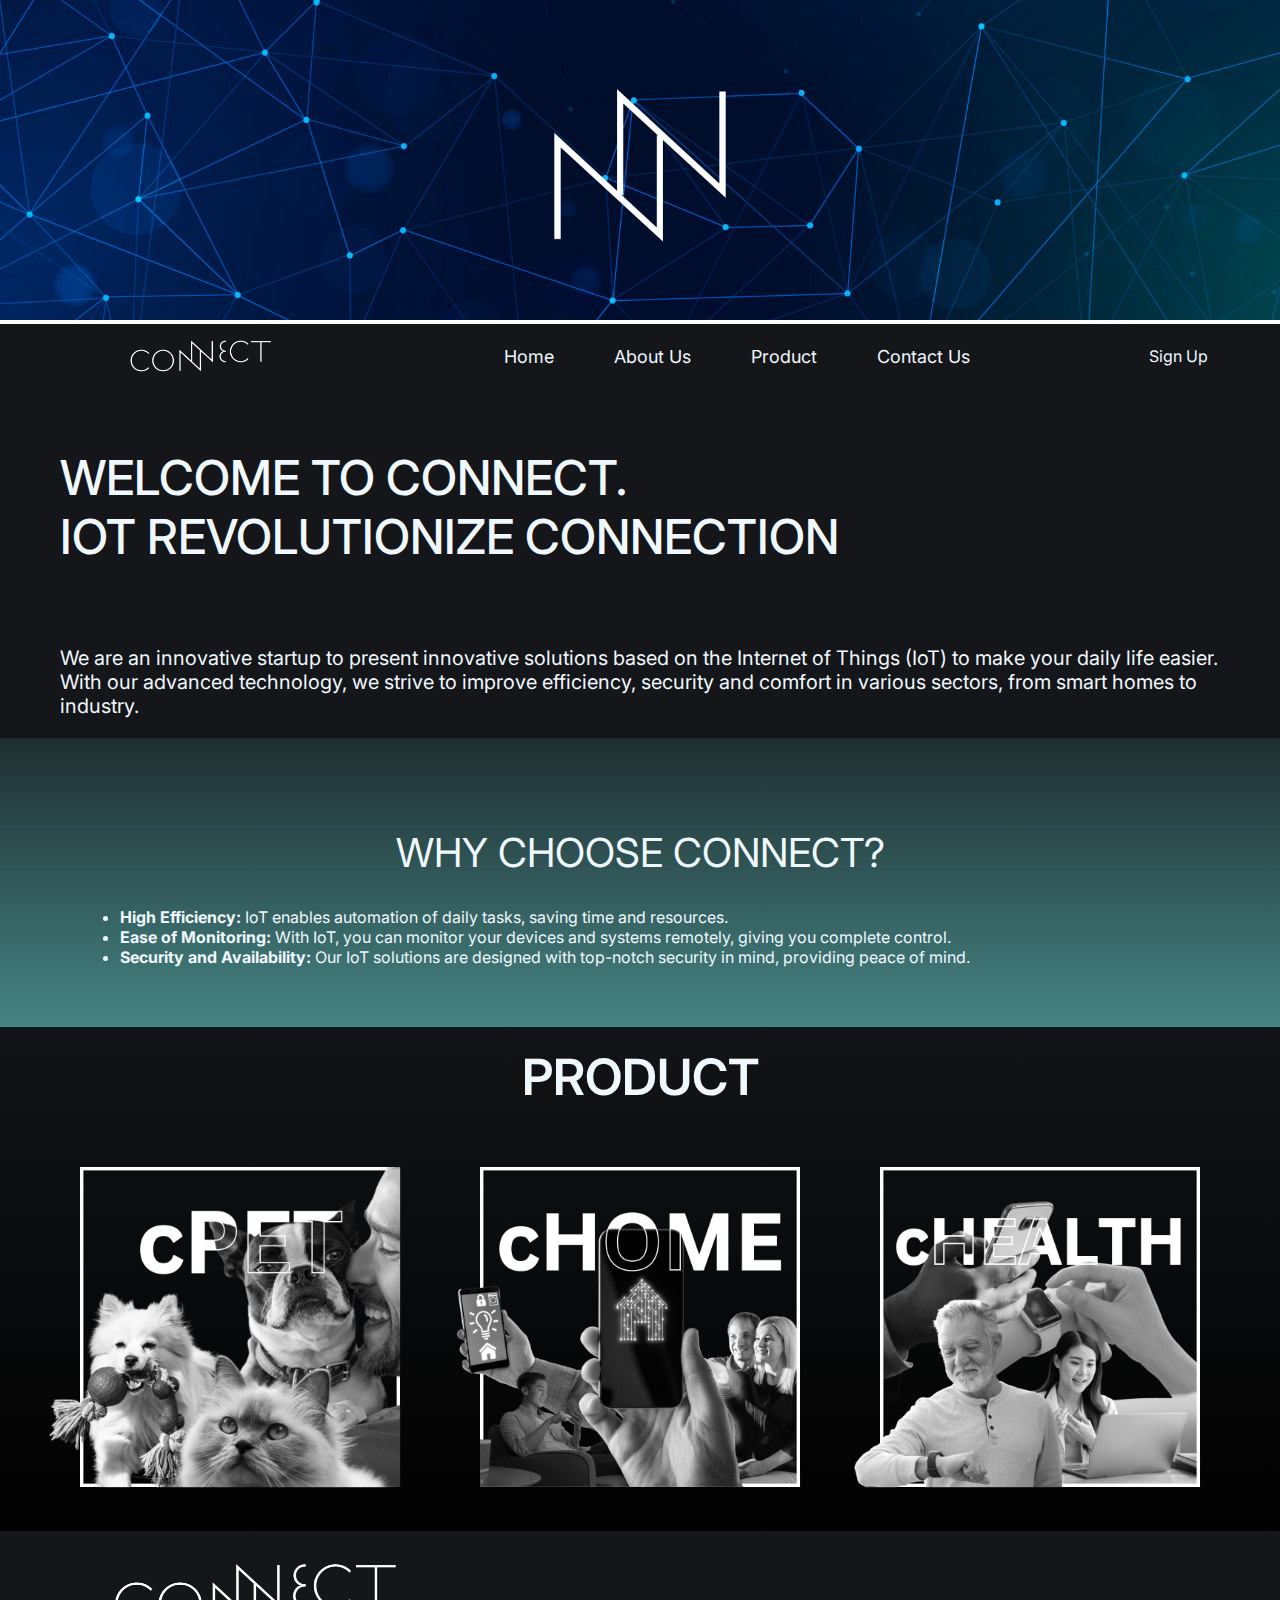
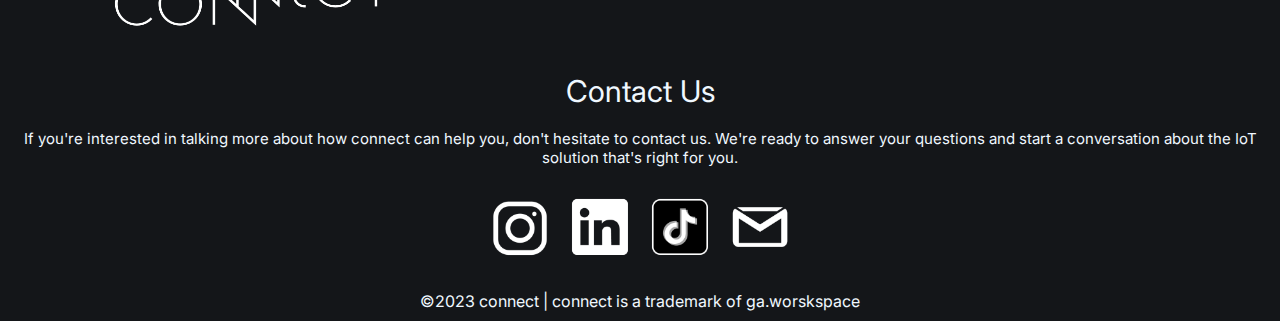
<file: Posttest 2/index.html>
<!DOCTYPE html>
<html lang="en">
<head>
     <meta charset="UTF-8">
     <meta name="viewport" content="width=device-width, initial-scale=1.0">
     <title>Home - Connect</title>
     <link rel="stylesheet" href="posttest2.css">
</head>
<body>
     <header>
          <img src="Aset/header.png" alt="#">
     </header>
     <nav>
          <img src="Aset/connect - tulisan.png" alt="#">
          <div class="items">
               <table>
                    <a href="index.html">Home</a>
                    <a href="about us.html">About Us</a>
                    <a href="#product">Product</a>
                    <a href="#footer">Contact Us</a>
               </table>     
          </div>
          <div class="daftar">
               <a href="">Sign Up</a>
          </div>
     </nav>
     <section>
          <div class="welcome">
               WELCOME TO CONNECT. <br>
               IOT REVOLUTIONIZE CONNECTION
          </div>
          <div class="weAre">
               <p>We are an innovative startup to present innovative solutions based on the Internet of Things (IoT) to make your daily life easier. With our advanced technology, we strive to improve efficiency, security and comfort in various sectors, from smart homes to industry.  </p>
          </div>
          <div class="why">
               <!-- <img src="Aset/Rectangle 1.png" alt=""> -->
               <div class="atas">
                    WHY CHOOSE CONNECT?
               </div>
               <div class="bawah">
                    <Ul>
                         <li><p><b>High Efficiency: </b>IoT enables automation of daily tasks, saving time and resources.</p></li>
                         <li><p><b>Ease of Monitoring:</b> With IoT, you can monitor your devices and systems remotely, giving you complete control.</p></li>
                         <li><p><b>Security and Availability:</b> Our IoT solutions are designed with top-notch security in mind, providing peace of mind.</p></li>
                    </Ul>
               </div>
          </div>
          <div id = "product" class="product">
               <div class="atas">
                    <p>PRODUCT</p>
               </div>
               <div class="bawah">
                    <a href=""><img src="Aset/1.png" alt=""></a>
                    <a href=""><img src="Aset/2.png" alt=""></a>
                    <a href=""><img src="Aset/3.png" alt=""></a>
               </div>
          </div>
     </section>
     <footer id="footer">
          <div class="logo">
               <img src="Aset/connect - tulisan.png" alt="Connect">
          </div>
          <div class="contactus">
               <div class="atas">
                    <p>Contact Us</p>
               </div>
               <div class="bawah">
                    <p>If you're interested in talking more about how connect can help you, don't hesitate to contact us. We're ready to answer your questions and start a conversation about the IoT solution that's right for you.</p>
               </div>
          </div> 
          <div class="sosmed">
               <a href=""><img src="Aset/instagram.png" alt=""></a>
               <a href=""><img src="Aset/Linkedin.png" alt=""></a>
               <a href=""><img src="Aset/tiktok.png" alt=""></a>
               <a href=""><img src="Aset/gmail.png" alt=""></a>
          </div>
          <div class="copyright">
               <p>©2023 connect | connect is a trademark of ga.worskspace</p>
          </div>
     </footer>
</body>
</html>
</file>
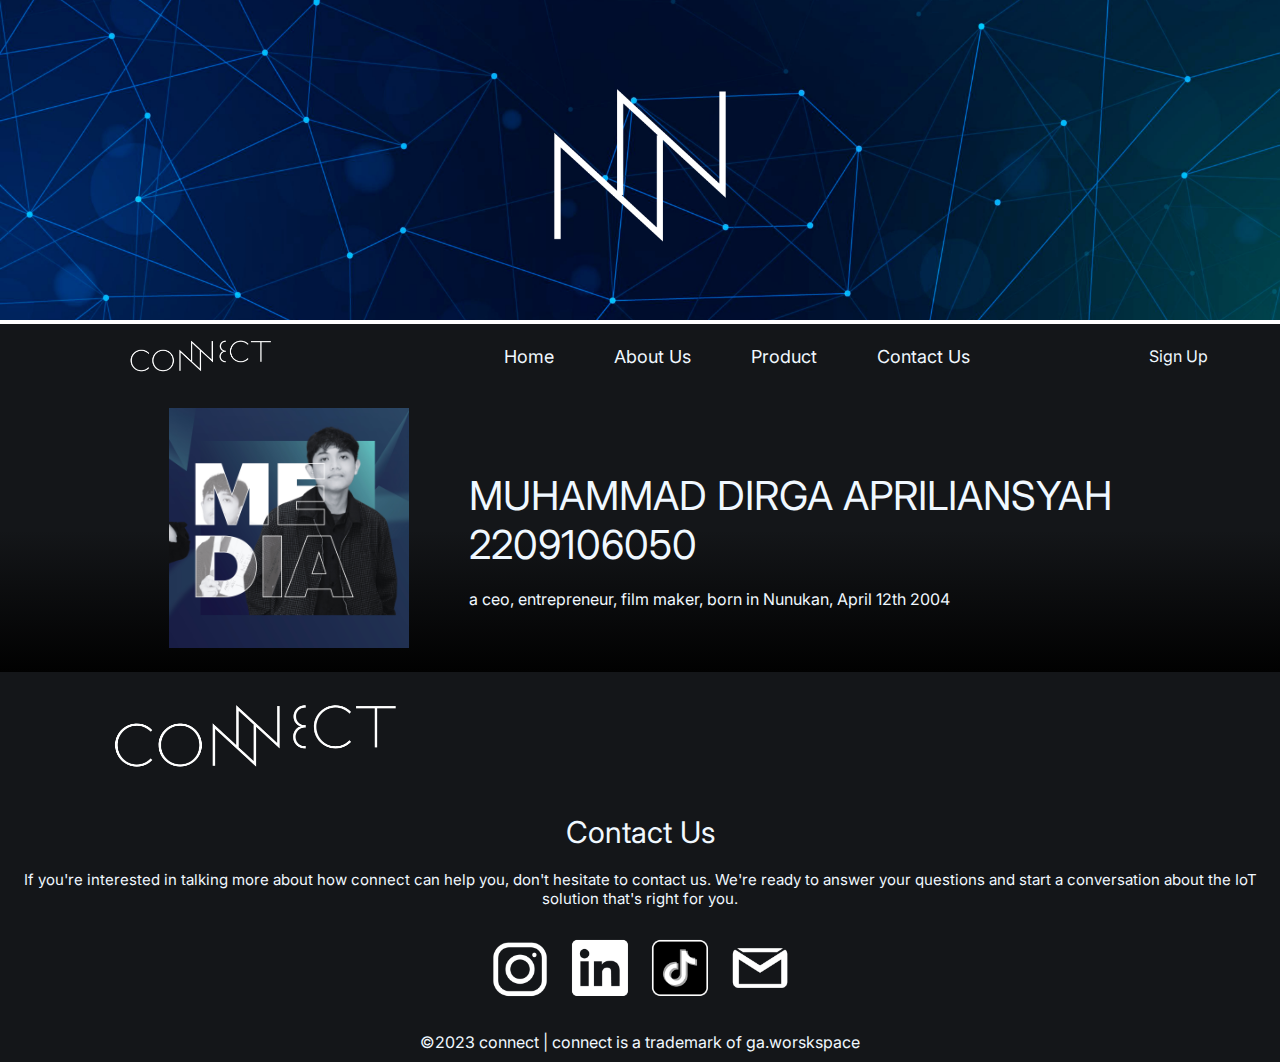
<file: Posttest 2/about us.html>
<!DOCTYPE html>
<html lang="en">
<head>
     <meta charset="UTF-8">
     <meta name="viewport" content="width=device-width, initial-scale=1.0">
     <title>About Us - Connect</title>
     <link rel="stylesheet" href="posttest2.css">
</head>
<body>
     <header>
          <img src="Aset/header.png" alt="#">
     </header>
     <nav>
          <img src="Aset/connect - tulisan.png" alt="#">
          <div class="items">
               <table>
                    <a href="index.html">Home</a>
                    <a href="about us.html">About Us</a>
                    <a href="index.html">Product</a>
                    <a href="#footer">Contact Us</a>
               </table>     
          </div>
          <div class="daftar">
               <a href="">Sign Up</a>
          </div>
     </nav>
     <section>
          <div class="about">
               <div class="foto">
                    <img src="Aset/foto.jpg" alt="foto gw">
               </div>
               <div class="biodata">
                    <div class="nama">
                         <p>MUHAMMAD DIRGA APRILIANSYAH</p>
                         <p>2209106050</p>
                    </div>
                    <div class="keterangan">
                         a ceo, entrepreneur, film maker, born in Nunukan, April 12th 2004
                    </div>
               </div>
          </div>
     </section>
     <footer id="footer">
          <div class="logo">
               <img src="Aset/connect - tulisan.png" alt="Connect">
          </div>
          <div class="contactus">
               <div class="atas">
                    <p>Contact Us</p>
               </div>
               <div class="bawah">
                    <p>If you're interested in talking more about how connect can help you, don't hesitate to contact us. We're ready to answer your questions and start a conversation about the IoT solution that's right for you.</p>
               </div>
          </div> 
          <div class="sosmed">
               <a href=""><img src="Aset/instagram.png" alt=""></a>
               <a href=""><img src="Aset/Linkedin.png" alt=""></a>
               <a href=""><img src="Aset/tiktok.png" alt=""></a>
               <a href=""><img src="Aset/gmail.png" alt=""></a>
          </div>
          <div class="copyright">
               <p>©2023 connect | connect is a trademark of ga.worskspace</p>
          </div>
     </footer>
</body>
</html>
</file>
<file: Posttest 2/posttest2.css>
@import url('https://fonts.googleapis.com/css2?family=Inter&display=swap');
*{
     padding: 0;
     margin: 0;
     font-family: "inter", sans-serif;
     box-sizing: border-box;
}

a {
     text-decoration: none;
}

a:hover{
     font-weight: bold;
     color: #458483;
}

a img:hover{
     transform: scale(1.03);
     
}

header img{
     width: 100%;
     background-color: #141619;
}
section{
     background-image: linear-gradient(to bottom, #141619 50%, #010101);
     background-image: l;
}

nav{
     display: flex;
     background-color: #141619;
     justify-content: space-around;
     box-sizing: border-box;
     align-items: center;
     overflow: hidden;
}

nav img{
     width: 20%;
     background-color: #141619;
}

.items{
     display: flex;
     background-color: #141619;
}

.items a{
     padding: 0px 30px;
     color: aliceblue;
     font-size: 18px;
}

.daftar a{
     color: aliceblue;
}

.welcome{
     padding: 60px 60px;
     font-size: 300%;
     color: aliceblue;
     font-weight: 500;
}

.weAre p{
     color: aliceblue;
     padding: 20px 60px 20px 60px;
     font-size: 20px;
}

.why{
     background-image: linear-gradient(to top,#458483,#1f2e30 );
     padding: 60px;
}

.why img{
     width: 100%;
}

.why .atas{
     font-size: 40px;
     text-align: center;
     padding: 20px;
     color: aliceblue;
     padding: 30px 60px;
}
.why .bawah{
     color: aliceblue;
     padding: 0px 60px;
}

.product{
     color: aliceblue;
}

.product .atas{
     font-size: 50px;
     text-align: center;
     padding: 20px;
     font-weight: 600;
}
.product .bawah{
     display: flex;
     flex-wrap: wrap;
     justify-content: center;
     align-items: center;
}

.product img{
     width: 400px;
}

footer{
     background-color: #141619;
     display: flex;
     flex-direction: column;
}

footer .logo img{
     width: 40%;
}

footer .sosmed{
     display: flex;
     flex-wrap: wrap;
     justify-content: center;
     align-items: center;
}
footer .sosmed img{
     width: 80px;
     padding: 10px 0px;
}

footer p{
     color: aliceblue;
     justify-content: center;
     align-items: center;
     text-align: center;
}

footer .contactus .atas{
     font-size: 30px;
     padding: 10px;
}

footer .contactus .bawah{
     font-size: 15px;
     padding: 10px;
}

footer .copyright{
     padding: 10px;
     
}

.foto img{
     width: 300px;
     padding-right: 60px;
}

.about{
     padding: 20px;
     display: flex;
     align-items: center;
     justify-content: center;
}

.nama{
     color: aliceblue;
     font-size: 40px;
     padding: 20px 0px;
}
.keterangan{
     color:aliceblue
}

@media screen and (max-width: 500px){
     nav{
          text-align: left;
          align-items: left;
          display: block;
          flex-direction: column;
          padding: 0px 0px 20px;
     }
     nav img{
          width: 0%;
     }
     .items{
          display: flex;
          flex-direction: column;
          text-align: left;
     }
     .items a{
          padding: 4px 60px;
     }
     nav .daftar{
          padding: 4px 60px;
     }
     .welcome{
          font-size: 200%;
          padding: 20px 60px
     }
     .foto img{
          width: 80%;
     }
     
     .about{
          padding: 20px 60px;
          display: flex;
          flex-direction: column;
          align-items: center;
          justify-content: center;
     }
     
     .nama{
          color: aliceblue;
          font-size: 20px;
          padding: 5px 0px;
     }
     .keterangan{
          color:aliceblue
     }
}
</file>
